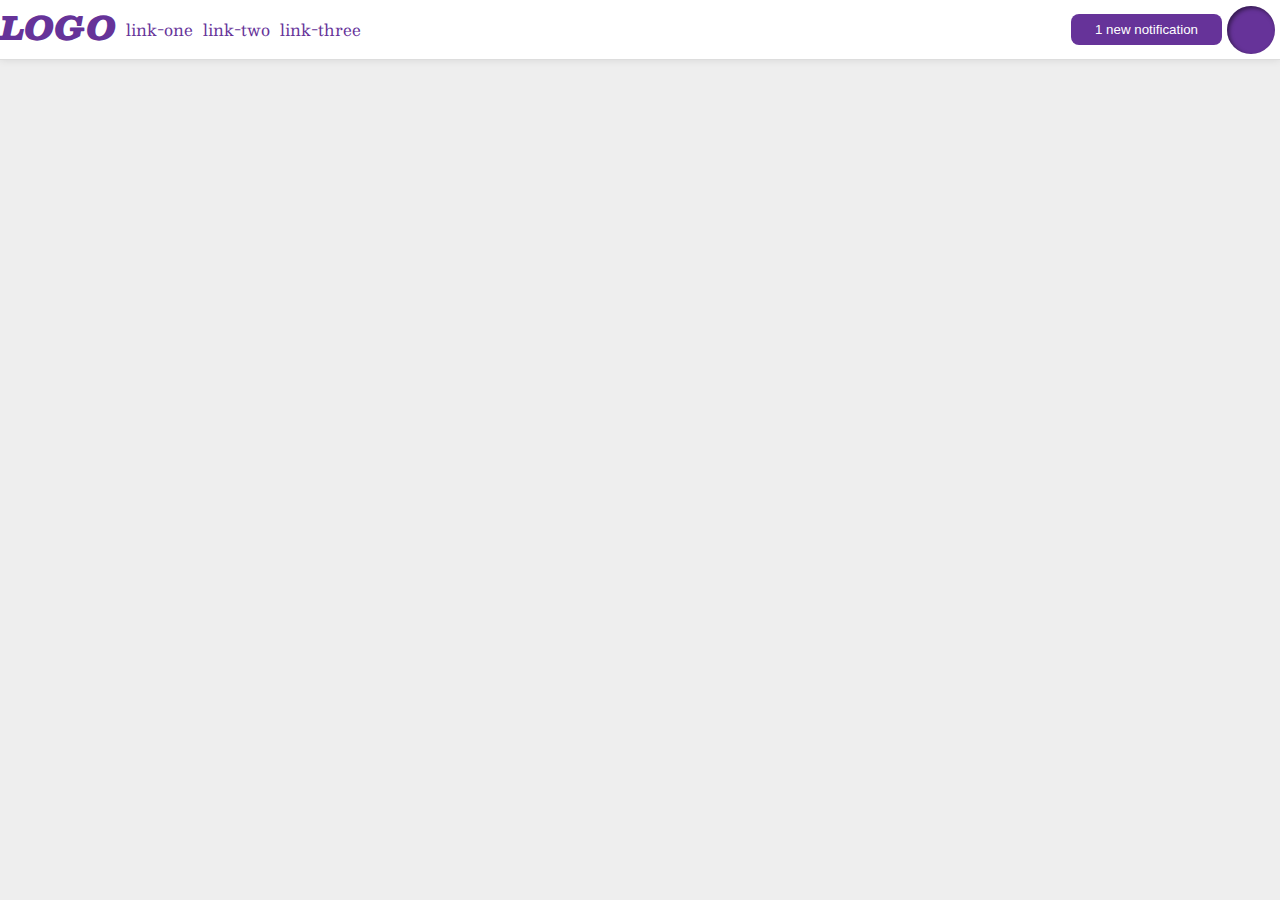
<file: foundations/flex/03-flex-header-2/index.html>
<!DOCTYPE html>
<html lang="en">
  <head>
    <meta charset="UTF-8">
    <meta http-equiv="X-UA-Compatible" content="IE=edge">
    <meta name="viewport" content="width=device-width, initial-scale=1.0">
    <title>Flex Header 2</title>
    <link rel="stylesheet" href="style.css">
  </head>
  <body>
    <div class="header">
      <div class="left">
      <div class="logo">
        LOGO
      </div>
      <ul class="links">
        <li><a href="https://google.com">link-one</a></li>
        <li><a href="https://google.com">link-two</a></li>
        <li><a href="https://google.com">link-three</a></li>
      </ul>
      </div>
      <div class="notification">
      <button class="notifications">
        1 new notification
      </button>
      <div class="profile-image"></div>
      </div>
    </div>
  </body>
</html>
</file>
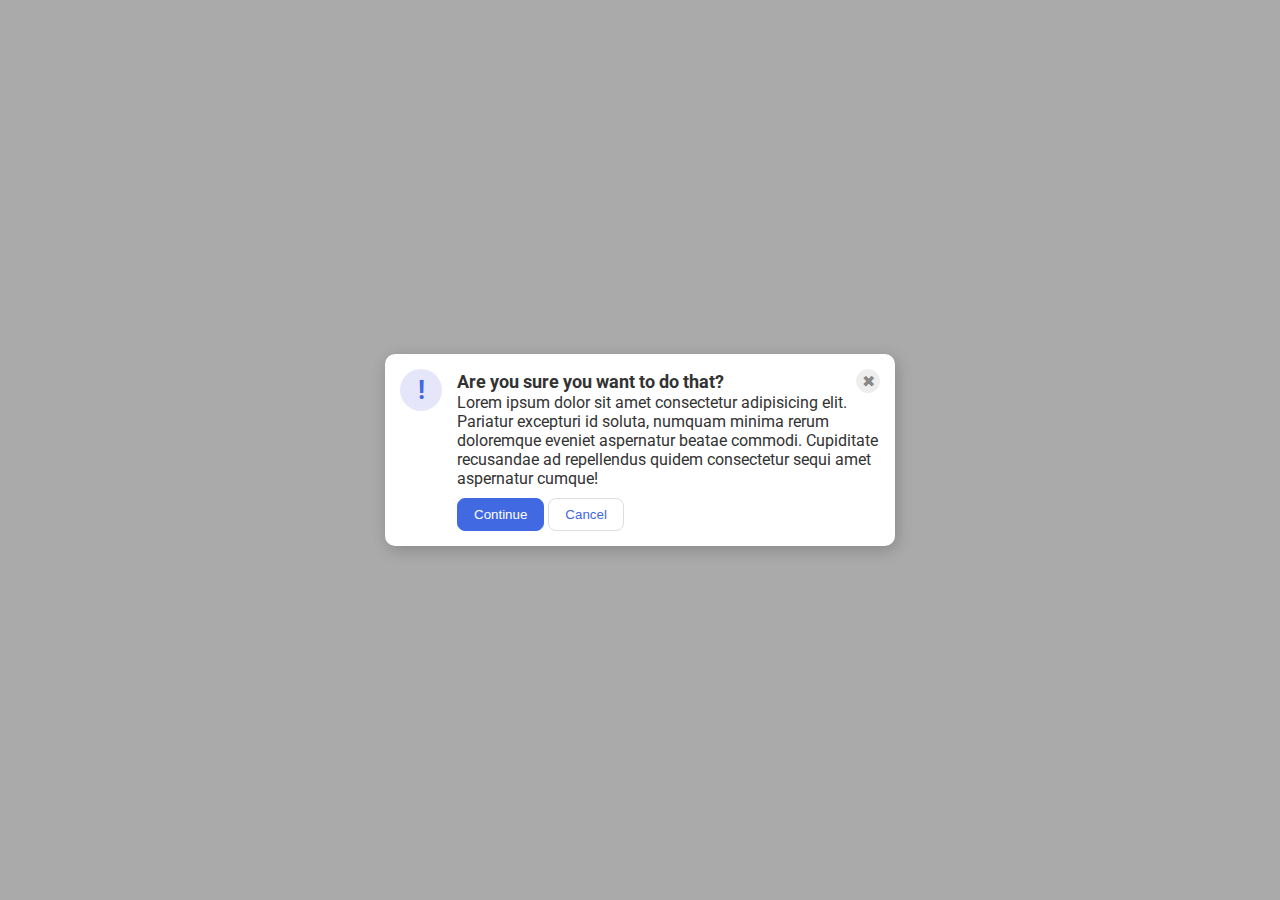
<file: foundations/flex/05-flex-modal/index.html>
<!DOCTYPE html>
<html lang="en">

<head>
  <meta charset="UTF-8">
  <meta http-equiv="X-UA-Compatible" content="IE=edge">
  <meta name="viewport" content="width=device-width, initial-scale=1.0">
  <link rel="stylesheet" href="style.css">
  <title>Modal</title>
</head>

<body>
  <div class="modal">
    <div class="icon">!</div>
    <div class="container">
      <div class="header">
        Are you sure you want to do that?
        <button class="close-button">✖</button>
      </div>
      <div class="text">Lorem ipsum dolor sit amet consectetur adipisicing elit. Pariatur excepturi id soluta, numquam
        minima rerum doloremque eveniet aspernatur beatae commodi. Cupiditate recusandae ad repellendus quidem
        consectetur
        sequi amet aspernatur cumque!</div>
        <button class="continue">Continue</button>
        <button class="cancel">Cancel</button>
    </div>
  </div>
  </div>
</body>

</html>
</file>
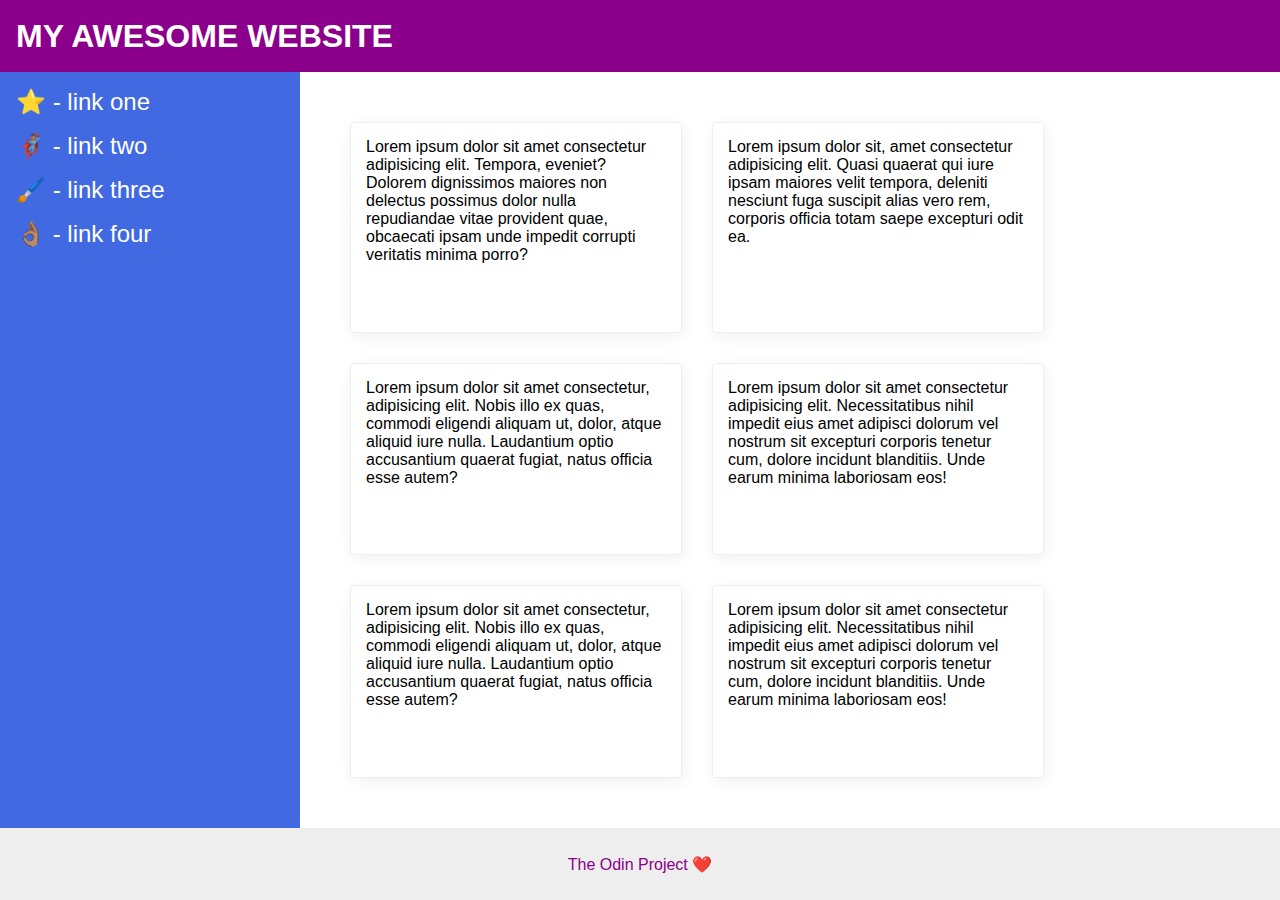
<file: foundations/flex/07-flex-layout-2/index.html>
<!DOCTYPE html>
<html lang="en">

<head>
  <meta charset="UTF-8">
  <meta http-equiv="X-UA-Compatible" content="IE=edge">
  <meta name="viewport" content="width=device-width, initial-scale=1.0">
  <title>The Holy Grail</title>
  <link rel="stylesheet" href="style.css">
</head>

<body>
  <div class="header">
    MY AWESOME WEBSITE
  </div>

  <div class="container">
    <div class="sidebar">
      <ul>
        <li><a href="#">⭐ - link one</a></li>
        <li><a href="#">🦸🏽‍♂️ - link two</a></li>
        <li><a href="#">🖌️ - link three</a></li>
        <li><a href="#">👌🏽 - link four</a></li>
      </ul>
    </div>
    <div class="wrapper">
      <div class="card">Lorem ipsum dolor sit amet consectetur adipisicing elit. Tempora, eveniet? Dolorem dignissimos
        maiores non delectus possimus dolor nulla repudiandae vitae provident quae, obcaecati ipsam unde impedit
        corrupti
        veritatis minima porro?</div>
      <div class="card">Lorem ipsum dolor sit, amet consectetur adipisicing elit. Quasi quaerat qui iure ipsam maiores
        velit tempora, deleniti nesciunt fuga suscipit alias vero rem, corporis officia totam saepe excepturi odit ea.
      </div>
      <div class="card">Lorem ipsum dolor sit amet consectetur, adipisicing elit. Nobis illo ex quas, commodi eligendi
        aliquam ut, dolor, atque aliquid iure nulla. Laudantium optio accusantium quaerat fugiat, natus officia esse
        autem?</div>
      <div class="card">Lorem ipsum dolor sit amet consectetur adipisicing elit. Necessitatibus nihil impedit eius amet
        adipisci dolorum vel nostrum sit excepturi corporis tenetur cum, dolore incidunt blanditiis. Unde earum minima
        laboriosam eos!</div>
      <div class="card">Lorem ipsum dolor sit amet consectetur, adipisicing elit. Nobis illo ex quas, commodi eligendi
        aliquam ut, dolor, atque aliquid iure nulla. Laudantium optio accusantium quaerat fugiat, natus officia esse
        autem?</div>
      <div class="card">Lorem ipsum dolor sit amet consectetur adipisicing elit. Necessitatibus nihil impedit eius amet
        adipisci dolorum vel nostrum sit excepturi corporis tenetur cum, dolore incidunt blanditiis. Unde earum minima
        laboriosam eos!</div>
    </div>
  </div>
  <div class="footer">
    The Odin Project ❤️
  </div>
</body>

</html>
</file>
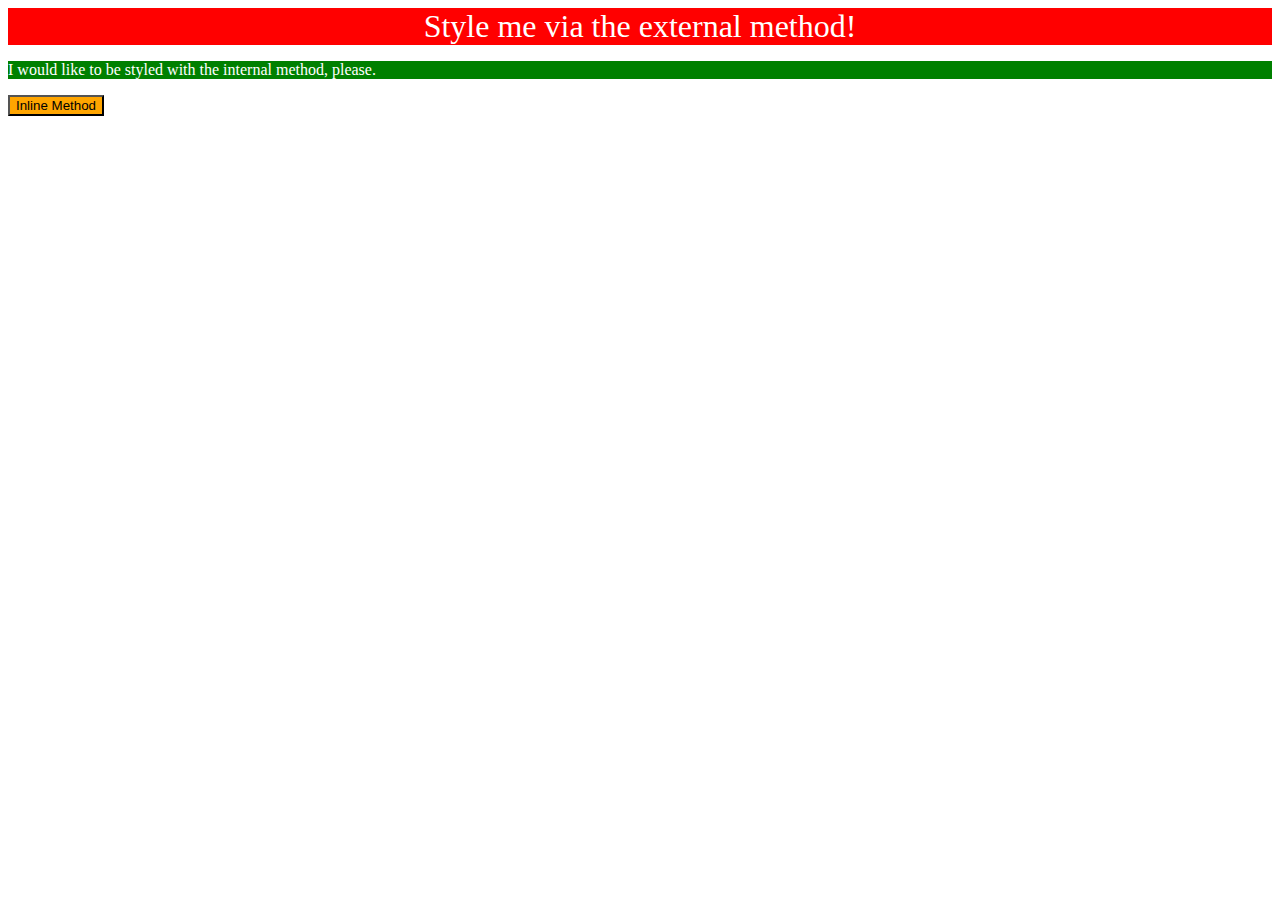
<file: foundations/intro-to-css/01-css-methods/index.html>
<!DOCTYPE html>
<html lang="en">
  <head>
    <meta charset="UTF-8">
    <meta http-equiv="X-UA-Compatible" content="IE=edge">
    <meta name="viewport" content="width=device-width, initial-scale=1.0">
    <title>Methods for Adding CSS</title>
    <link rel="stylesheet" href="style.css">
    <style>
      p {
        background-color: green; color: white;
      }
    </style>
  </head>
  <body>
    <div>Style me via the external method!</div>
    <p>I would like to be styled with the internal method, please.</p>
    <button style="background-color: orange;">Inline Method</button>
  </body>
</html>
</file>
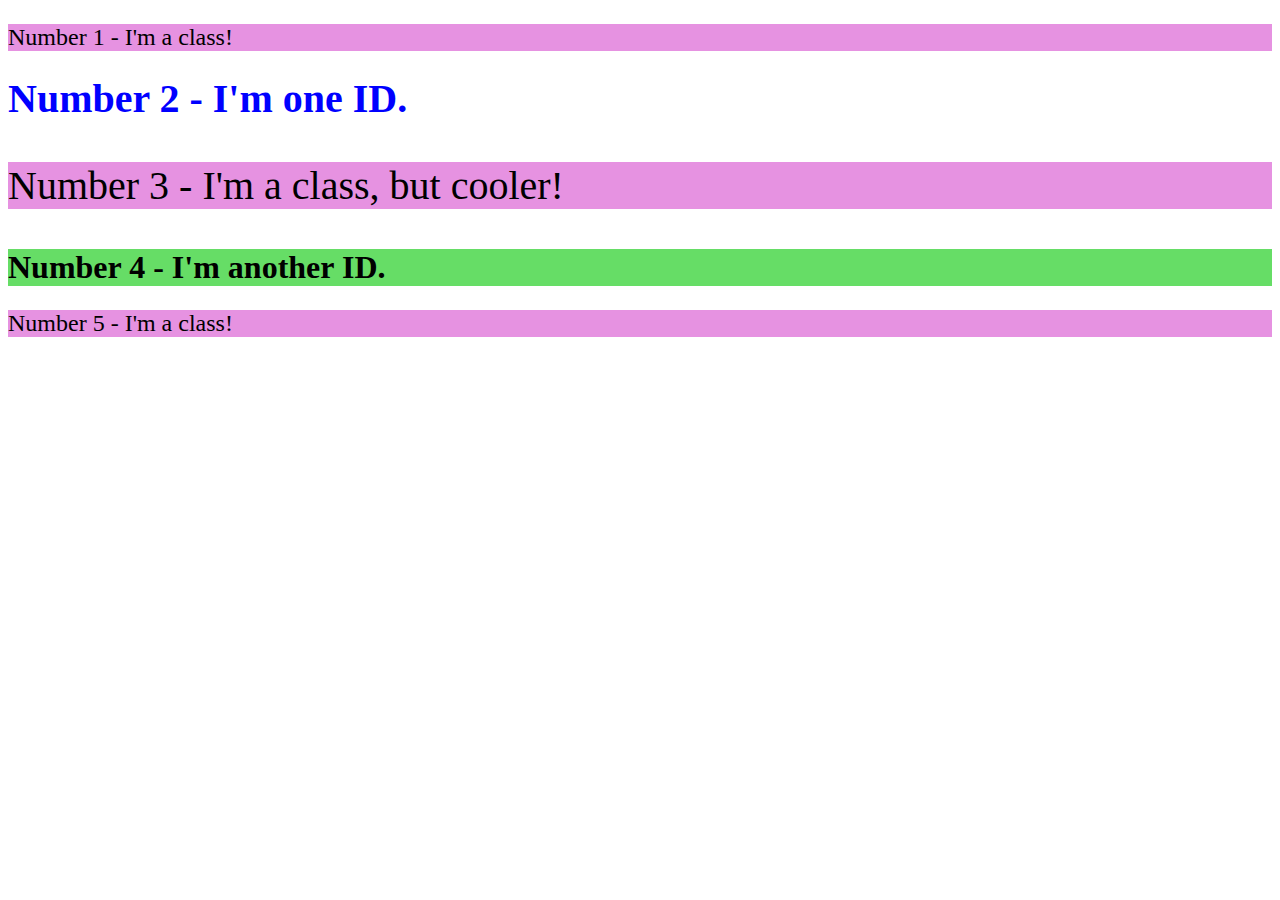
<file: foundations/intro-to-css/02-class-id-selectors/index.html>
<!DOCTYPE html>
<html lang="en">
  <head>
    <meta charset="UTF-8">
    <meta http-equiv="X-UA-Compatible" content="IE=edge">
    <meta name="viewport" content="width=device-width, initial-scale=1.0">
    <title>Class and ID Selectors</title>
    <link rel="stylesheet" href="style.css">
  </head>
  <body>
    <p class="paragraph">Number 1 - I'm a class!</p>
    <div id="idone">Number 2 - I'm one ID.</div>
    <p class="paragraph">Number 3 - I'm a class, but cooler!</p>
    <div id="idtwo">Number 4 - I'm another ID.</div>
    <p class="paragraph">Number 5 - I'm a class!</p>
  </body>
</html>
</file>
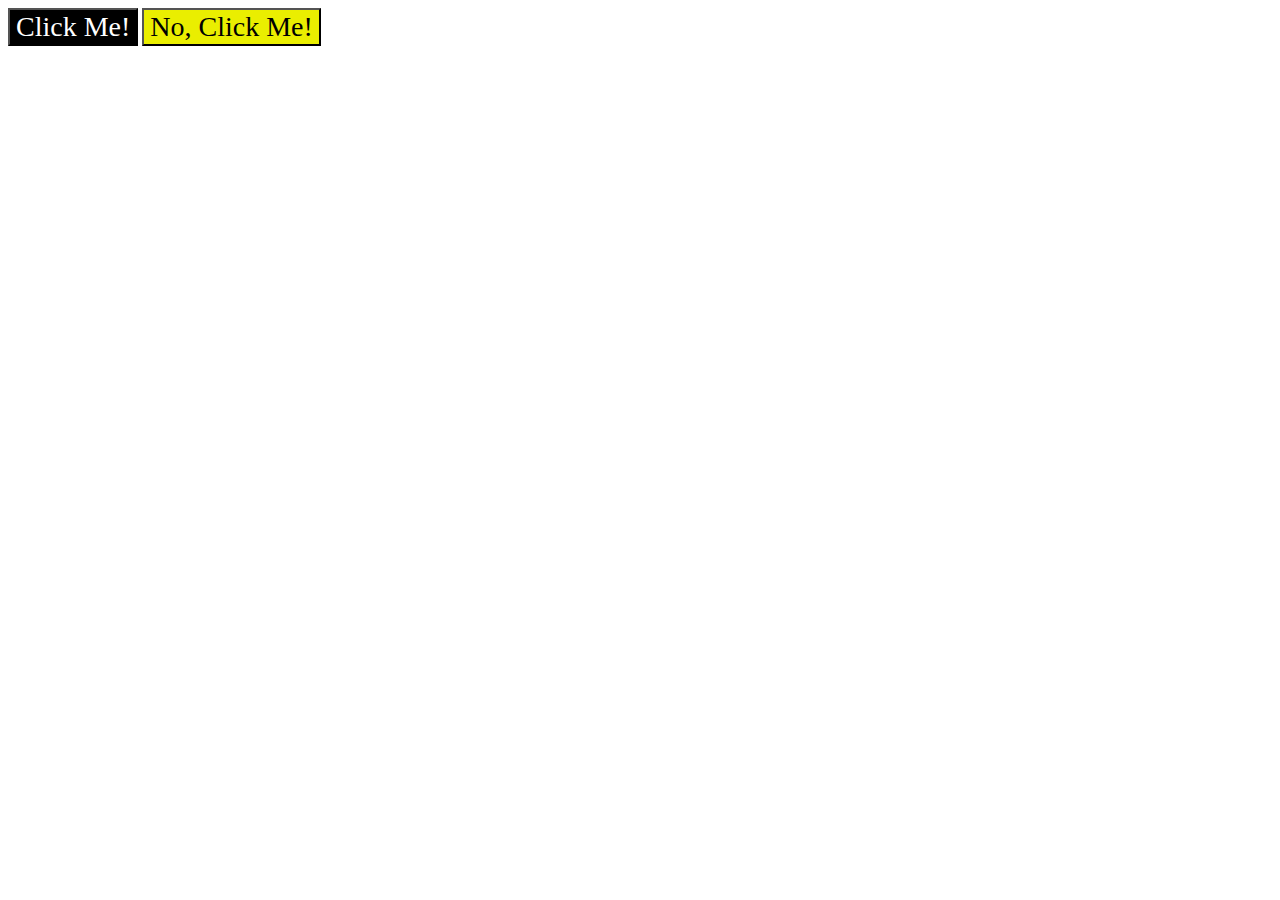
<file: foundations/intro-to-css/03-grouping-selectors/index.html>
<!DOCTYPE html>
<html lang="en">
  <head>
    <meta charset="UTF-8">
    <meta http-equiv="X-UA-Compatible" content="IE=edge">
    <meta name="viewport" content="width=device-width, initial-scale=1.0">
    <title>Grouping Selectors</title>
    <link rel="stylesheet" href="style.css">
  </head>
  <body>
    <button class="one">Click Me!</button>
    <button class="two">No, Click Me!</button>
  </body>
</html>
</file>
<file: foundations/flex/03-flex-header-2/style.css>
/* this is some magical font-importing.  
you'll learn about it later. */
@import url('https://fonts.googleapis.com/css2?family=Besley:ital,wght@0,400;1,900&display=swap');

body {
  margin: 0;
  background: #eee;
  font-family: Besley, serif;
}

.header {
  background: white;
  border-bottom: 1px solid #ddd;
  box-shadow: 0 0 8px rgba(0,0,0,.1);
  display: flex;
  justify-content: space-between;
  /* gap: 10px; */
}

.profile-image {
  background: rebeccapurple;
  box-shadow: inset 2px 2px 4px rgba(0,0,0,.5);
  border-radius: 50%;
  width: 48px;
  height: 48px;
  margin: 5px;
}

.logo {
  color: rebeccapurple;
  font-size: 32px;
  font-weight: 900;
  font-style: italic;
}

button {
  border: none;
  border-radius: 8px;
  background: rebeccapurple;
  color: white;
  padding: 8px 24px;
  height: fit-content;
}

a {
  /* this removes the line under our links */
  text-decoration: none;
  color: rebeccapurple;
}

ul {
  list-style-type: none;
  display: flex;
  gap: 10px;
  padding: 0;
}

.notification {
  display: flex;
  align-items: center;
}

.left {
  display: flex;
  gap: 10px;
}
</file>
<file: foundations/flex/05-flex-modal/style.css>
@import url('https://fonts.googleapis.com/css2?family=Roboto:wght@400;700&display=swap');

html, body {
  height: 100%;
}

body {
  font-family: Roboto, sans-serif;
  margin: 0;
  background: #aaa;
  color: #333;
  /* I'll give you this one for free lol */
  display: flex;
  align-items: center;
  justify-content: center;
}

.modal {
  background: white;
  width: 480px;
  border-radius: 10px;
  box-shadow: 2px 4px 16px rgba(0,0,0,.2);
  padding: 15px;
  display: flex;
  gap: 15px;
}

.icon {
  color: royalblue;
  font-size: 26px;
  font-weight: 700;
  background: lavender;
  width: 42px;
  height: 42px;
  border-radius: 50%;
  display: flex;
  align-items: center;
  justify-content: center;
  flex-shrink: 0;
}

.close-button {
  background: #eee;
  border-radius: 50%;
  color: #888;
  font-weight: 400;
  font-size: 16px;
  height: 24px;
  width: 24px;
  display: flex;
  align-items: center;
  justify-content: center;
  border: 1px solid #eee;
  padding: 0;
}

button {
  cursor: pointer;
  padding: 8px 16px;
  border-radius: 8px;
}

button.continue {
  background: royalblue;
  border: 1px solid royalblue;
  color: white;
}

button.cancel {
  background: white;
  border: 1px solid #ddd;
  color: royalblue;
}

.header {
  font-size: 18px;
  font-weight: bold;
  display: flex;
  justify-content: space-between;
  align-items: center;
  
}

.text {
  margin-bottom: 10px;
}
</file>
<file: foundations/flex/07-flex-layout-2/style.css>
body {
  font-family: -apple-system, BlinkMacSystemFont, 'Segoe UI', Roboto, Oxygen, Ubuntu, Cantarell, 'Open Sans', 'Helvetica Neue', sans-serif;
  margin: 0;
  min-height: 100vh;
  display: flex;
  flex-direction: column;
  /* justify-content: stretch; fluff, not necessary */
}

.header {
  height: 72px;
  background: darkmagenta;
  color: white;
  display: flex;
  align-items: center;
  font-weight: 900;
  font-size: 2rem;
  /* padding in solution has no top/bottom padding    */
  padding-left: 16px; 
}

.footer {
  height: 72px;
  background: #eee;
  color: darkmagenta;
  display: flex;
  justify-content: center;
  align-items: center;
}

.sidebar {
  width: 300px;
  background: royalblue;
  box-sizing: border-box;
  /* flex: none; solution used flex shrink instead...  */
  flex-shrink: 0;
  padding: 16px;
}

.card {
  border: 1px solid #eee;
  box-shadow: 2px 4px 16px rgba(0,0,0,.06);
  border-radius: 4px;
  /* flex: none; */
  /* min-height: 300px;
  max-height: 300px;
  min-width: 300px;
  max-width: 300px; verbose, unnecessary. The cards wrapped to the desired size no need to hard code*/
  width: 300px;
  padding: 15px;
}

.container {
  display: flex;
  flex: 1;
}

.wrapper {
  display: flex;
  flex-wrap: wrap;
  /* flex: 3; */
  gap: 30px; 
  padding: 50px;
}

a {
  color: white;
  text-decoration: none;
  font-size: 24px;
}

li {
  /* list-style: none; does the same thing as "list-style-type" for ul's */
  margin-bottom: 16px;
}

ul {
  /* display: flex;
  flex-direction: column;
  gap: 30px;  much simpler margin bottom was used on the li element*/
  list-style-type: none;
  margin: 0;
  padding: 0;

}
</file>
<file: foundations/intro-to-css/01-css-methods/style.css>
div {
    color: white; background-color: red; text-align: center; font-size: 32px;
}
</file>
<file: foundations/intro-to-css/02-class-id-selectors/style.css>
.paragraph {
    background-color: rgb(230, 146, 225);
    font-size: 24px;
}

.paragraph:nth-of-type(2n) {
    font-size: 40px;
}

#idone {
    color: rgb(0, 0, 255);
    font-size: 40px; font-weight: bold;
}

#idtwo {
    background-color: rgb(102, 221, 102);
    font-size: 32px; 
    font-weight: bold;
}
</file>
<file: foundations/intro-to-css/03-grouping-selectors/style.css>
.one,.two {
    font-size: 28px;
    font-family:'Times New Roman', 'Helvetica', 'sans-serif';
}

.one {
    background-color: #000000; 
    color: rgb(255  ,255,255);
}

.two {
    background-color: #eaee00;
    color: black;
}
</file>
